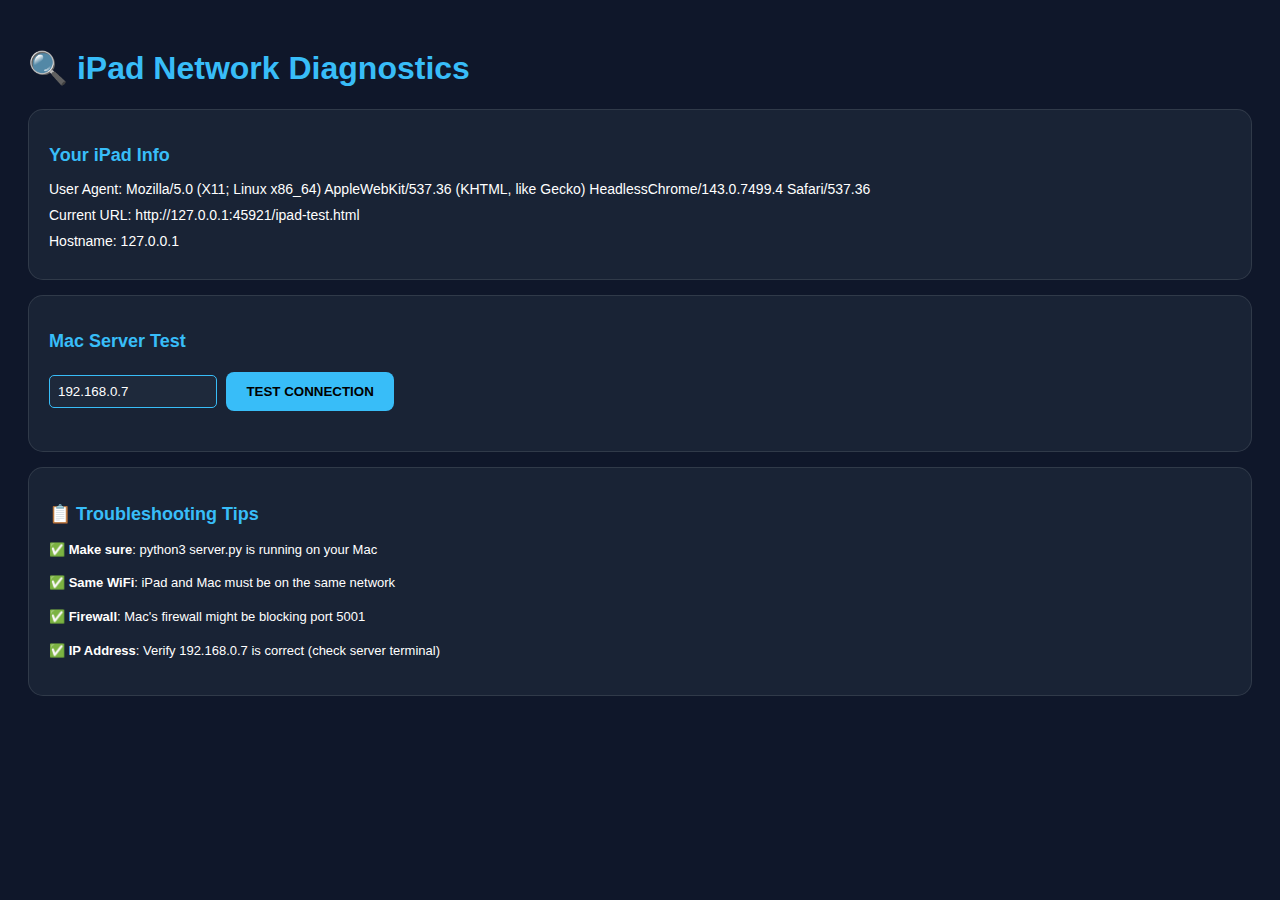
<file: ipad-test.html>
<!DOCTYPE html>
<html>

<head>
    <meta charset="UTF-8">
    <meta name="viewport" content="width=device-width, initial-scale=1.0">
    <title>iPad Network Test</title>
    <style>
        body {
            font-family: -apple-system, sans-serif;
            background: #0f172a;
            color: #fff;
            padding: 20px;
        }

        .box {
            background: rgba(30, 41, 59, 0.7);
            border: 1px solid rgba(255, 255, 255, 0.1);
            padding: 20px;
            margin: 15px 0;
            border-radius: 15px;
        }

        .good {
            border-color: #34a853;
        }

        .bad {
            border-color: #ef4444;
        }

        h2 {
            color: #38bdf8;
            font-size: 18px;
        }

        .btn {
            background: #38bdf8;
            color: #000;
            padding: 12px 20px;
            border: none;
            border-radius: 8px;
            font-weight: bold;
            cursor: pointer;
            margin: 5px;
        }

        .status {
            font-size: 14px;
            margin: 10px 0;
        }

        pre {
            background: #1e293b;
            padding: 10px;
            border-radius: 8px;
            overflow-x: auto;
            font-size: 12px;
        }
    </style>
</head>

<body>
    <h1 style="color: #38bdf8;">🔍 iPad Network Diagnostics</h1>

    <div class="box">
        <h2>Your iPad Info</h2>
        <div class="status">User Agent: <span id="ua"></span></div>
        <div class="status">Current URL: <span id="url"></span></div>
        <div class="status">Hostname: <span id="host"></span></div>
    </div>

    <div class="box">
        <h2>Mac Server Test</h2>
        <input type="text" id="mac-ip" value="192.168.0.7"
            style="width: 150px; padding: 8px; border-radius: 5px; border: 1px solid #38bdf8; background: #1e293b; color: #fff;">
        <button class="btn" onclick="testConnection()">TEST CONNECTION</button>
        <div id="test-result" style="margin-top: 15px;"></div>
    </div>

    <div class="box">
        <h2>📋 Troubleshooting Tips</h2>
        <div style="font-size: 13px; line-height: 1.6;">
            <p>✅ <strong>Make sure</strong>: python3 server.py is running on your Mac</p>
            <p>✅ <strong>Same WiFi</strong>: iPad and Mac must be on the same network</p>
            <p>✅ <strong>Firewall</strong>: Mac's firewall might be blocking port 5001</p>
            <p>✅ <strong>IP Address</strong>: Verify 192.168.0.7 is correct (check server terminal)</p>
        </div>
    </div>

    <script>
        document.getElementById('ua').innerText = navigator.userAgent;
        document.getElementById('url').innerText = window.location.href;
        document.getElementById('host').innerText = window.location.hostname;

        function testConnection() {
            var ip = document.getElementById('mac-ip').value;
            var resultDiv = document.getElementById('test-result');
            resultDiv.innerHTML = '<div style="color: #fbbf24;">⏳ Testing connection to ' + ip + ':5001...</div>';

            var xhr = new XMLHttpRequest();
            var startTime = Date.now();

            xhr.open('GET', 'http://' + ip + ':5001/stats', true);
            xhr.timeout = 5000; // 5 second timeout

            xhr.onreadystatechange = function () {
                if (xhr.readyState == 4) {
                    var elapsed = Date.now() - startTime;
                    if (xhr.status == 200) {
                        var data = JSON.parse(xhr.responseText);
                        resultDiv.innerHTML = '<div style="color: #34a853; font-weight: bold;">✅ SUCCESS!</div>' +
                            '<div style="margin-top: 10px;">Response time: ' + elapsed + 'ms</div>' +
                            '<pre>' + JSON.stringify(data, null, 2) + '</pre>' +
                            '<button class="btn" onclick="location.href=\'apps/companion.html\'">Open Mac Companion</button>';
                    } else {
                        resultDiv.innerHTML = '<div style="color: #ef4444; font-weight: bold;">❌ CONNECTION FAILED</div>' +
                            '<div style="margin-top: 10px;">Status: ' + xhr.status + '</div>' +
                            '<div style="font-size: 13px; margin-top: 10px;">Possible issues:</div>' +
                            '<div style="font-size: 12px;">• Server not running on Mac</div>' +
                            '<div style="font-size: 12px;">• Wrong IP address</div>' +
                            '<div style="font-size: 12px;">• iPad and Mac on different WiFi networks</div>' +
                            '<div style="font-size: 12px;">• Mac firewall blocking port 5001</div>';
                    }
                }
            };

            xhr.ontimeout = function () {
                resultDiv.innerHTML = '<div style="color: #ef4444; font-weight: bold;">❌ TIMEOUT</div>' +
                    '<div style="margin-top: 10px;">The iPad cannot reach your Mac.</div>' +
                    '<div style="font-size: 13px; margin-top: 10px;">This usually means:</div>' +
                    '<div style="font-size: 12px;">• iPad and Mac are on different WiFi networks</div>' +
                    '<div style="font-size: 12px;">• Server is not running (check Terminal)</div>';
            };

            xhr.onerror = function () {
                resultDiv.innerHTML = '<div style="color: #ef4444; font-weight: bold;">❌ NETWORK ERROR</div>' +
                    '<div style="margin-top: 10px;">Could not connect to Mac.</div>';
            };

            xhr.send();
        }
    </script>
</body>

</html>
</file>
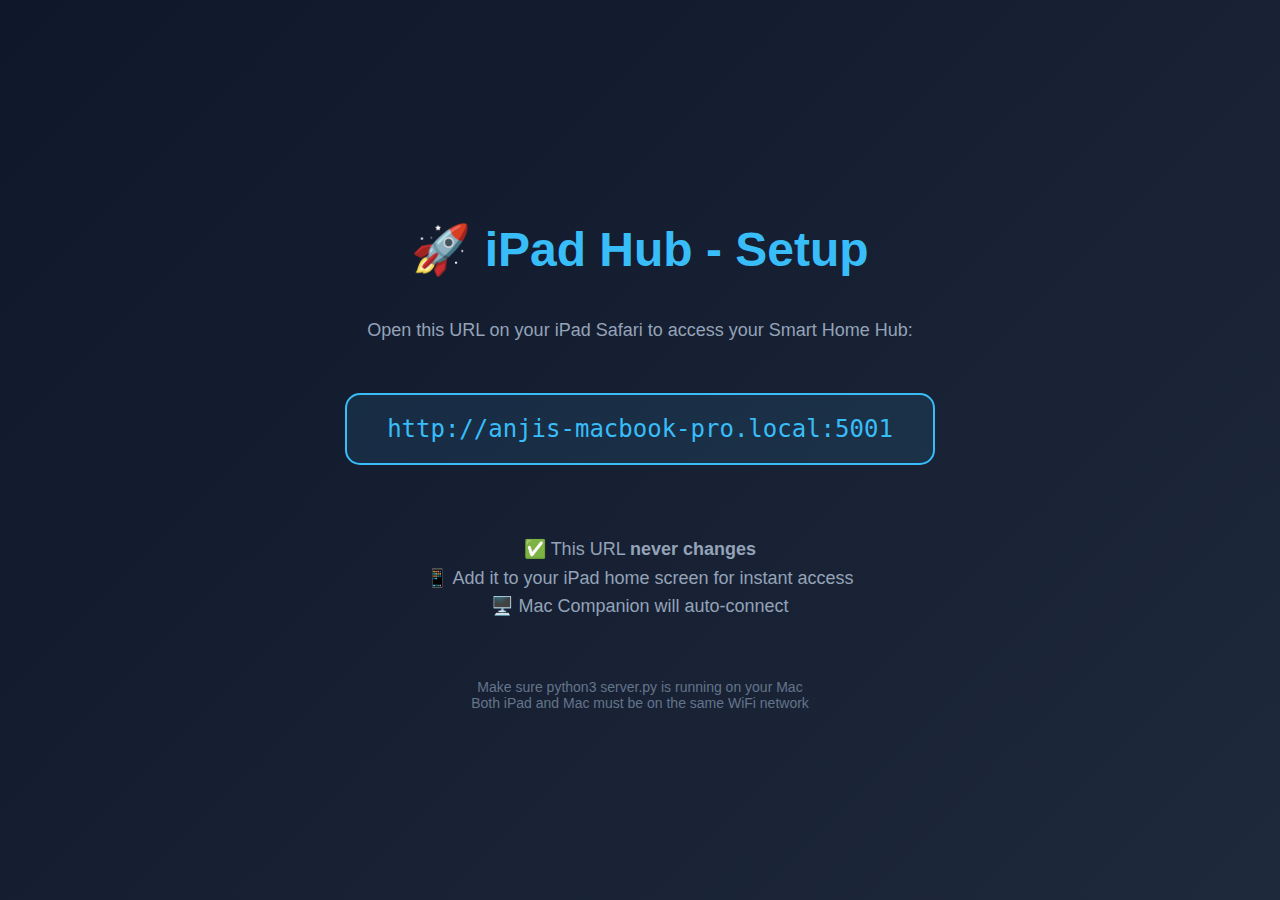
<file: start.html>
<!DOCTYPE html>
<html>

<head>
    <meta charset="UTF-8">
    <meta name="viewport" content="width=device-width, initial-scale=1.0">
    <meta name="apple-mobile-web-app-capable" content="yes">
    <meta name="apple-mobile-web-app-status-bar-style" content="black-translucent">
    <title>iPad Hub</title>
    <style>
        body {
            font-family: -apple-system, sans-serif;
            background: linear-gradient(135deg, #0f172a 0%, #1e293b 100%);
            color: #fff;
            display: flex;
            flex-direction: column;
            align-items: center;
            justify-content: center;
            height: 100vh;
            margin: 0;
            text-align: center;
        }

        h1 {
            color: #38bdf8;
            font-size: 48px;
            margin-bottom: 20px;
        }

        p {
            color: #94a3b8;
            font-size: 18px;
            max-width: 600px;
            line-height: 1.6;
        }

        .url {
            background: rgba(56, 189, 248, 0.1);
            border: 2px solid #38bdf8;
            padding: 20px 40px;
            border-radius: 15px;
            font-size: 24px;
            font-family: monospace;
            color: #38bdf8;
            margin: 30px 0;
        }

        .note {
            font-size: 14px;
            color: #64748b;
            margin-top: 40px;
        }
    </style>
</head>

<body>
    <h1>🚀 iPad Hub - Setup</h1>
    <p>Open this URL on your iPad Safari to access your Smart Home Hub:</p>

    <div class="url">http://anjis-macbook-pro.local:5001</div>

    <p style="margin-top: 40px;">✅ This URL <strong>never changes</strong><br>
        📱 Add it to your iPad home screen for instant access<br>
        🖥️ Mac Companion will auto-connect</p>

    <div class="note">
        Make sure python3 server.py is running on your Mac<br>
        Both iPad and Mac must be on the same WiFi network
    </div>
</body>

</html>
</file>
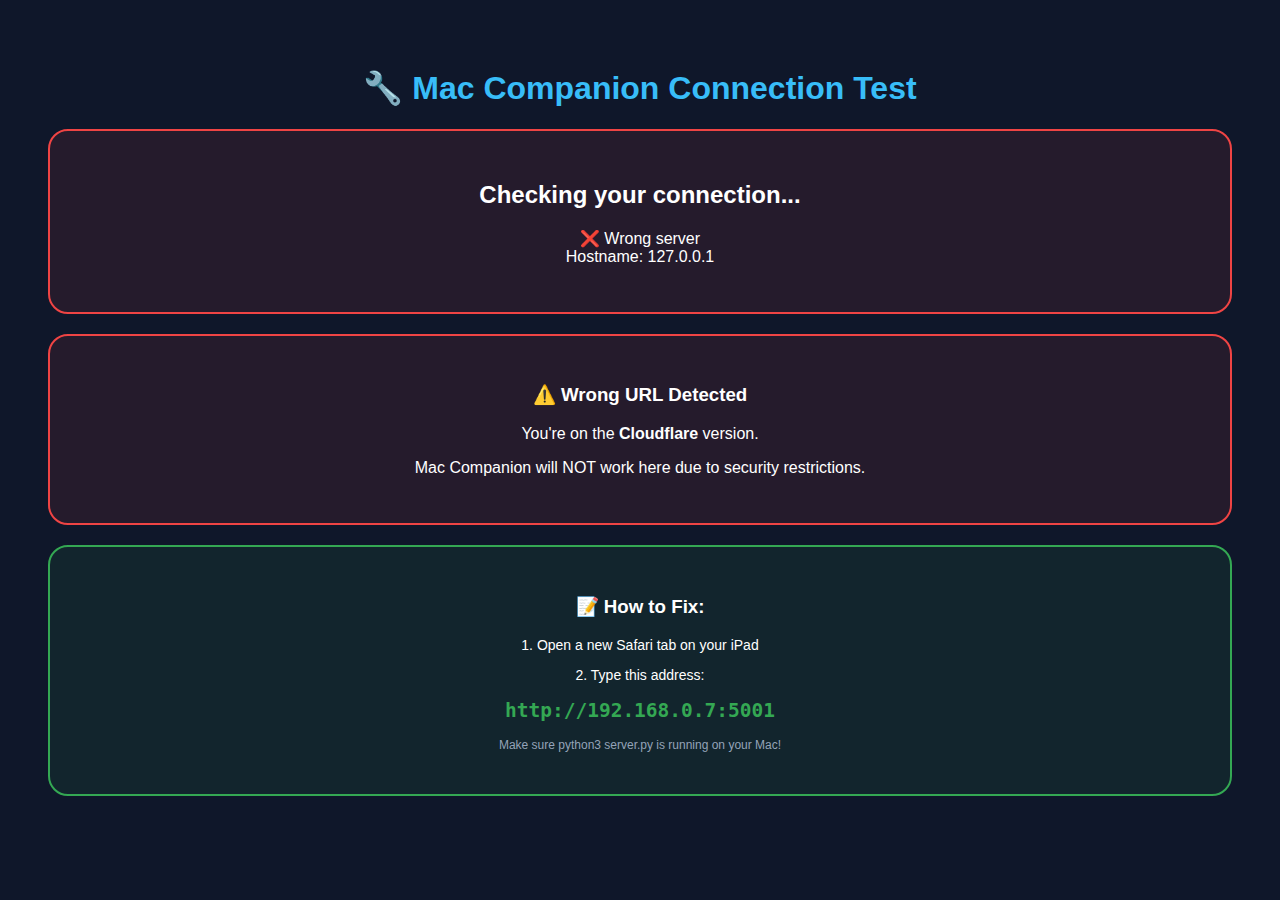
<file: test.html>
<!DOCTYPE html>
<html>

<head>
    <meta charset="UTF-8">
    <meta name="viewport" content="width=device-width, initial-scale=1.0">
    <title>Connection Test</title>
    <style>
        body {
            font-family: -apple-system, sans-serif;
            background: #0f172a;
            color: #fff;
            padding: 40px;
            text-align: center;
        }

        .box {
            background: rgba(56, 189, 248, 0.1);
            border: 2px solid #38bdf8;
            padding: 30px;
            border-radius: 20px;
            margin: 20px 0;
        }

        .good {
            border-color: #34a853;
            background: rgba(52, 168, 83, 0.1);
        }

        .bad {
            border-color: #ef4444;
            background: rgba(239, 68, 68, 0.1);
        }

        h1 {
            color: #38bdf8;
        }

        .btn {
            background: #38bdf8;
            color: #000;
            border: none;
            padding: 15px 30px;
            border-radius: 10px;
            font-size: 16px;
            font-weight: bold;
            margin: 10px;
            cursor: pointer;
        }
    </style>
</head>

<body>
    <h1>🔧 Mac Companion Connection Test</h1>

    <div class="box" id="status-box">
        <h2>Checking your connection...</h2>
        <p id="status-text">Please wait...</p>
    </div>

    <div id="instructions" style="display:none;">
        <h3>✅ Local Server Detected!</h3>
        <p>You're running on the local server. Mac Companion should work.</p>
        <button class="btn" onclick="location.href='apps/companion.html'">Open Mac Companion</button>
    </div>

    <div id="cloudflare-warning" style="display:none;">
        <div class="box bad">
            <h3>⚠️ Wrong URL Detected</h3>
            <p>You're on the <strong>Cloudflare</strong> version.</p>
            <p>Mac Companion will NOT work here due to security restrictions.</p>
        </div>
        <div class="box good">
            <h3>📝 How to Fix:</h3>
            <p style="font-size: 14px;">1. Open a new Safari tab on your iPad</p>
            <p style="font-size: 14px;">2. Type this address:</p>
            <h2 style="color: #34a853; font-family: monospace;">http://192.168.0.7:5001</h2>
            <p style="font-size: 12px; color: #94a3b8;">Make sure python3 server.py is running on your Mac!</p>
        </div>
    </div>

    <script>
        var hostname = window.location.hostname;
        var statusBox = document.getElementById('status-box');

        if (hostname === '192.168.0.7' || hostname === 'localhost' || hostname.startsWith('192.168.')) {
            // Local server!
            statusBox.className = 'box good';
            document.getElementById('status-text').innerHTML = '✅ Connected to LOCAL server<br>Hostname: ' + hostname;
            document.getElementById('instructions').style.display = 'block';
        } else {
            // Cloudflare or other
            statusBox.className = 'box bad';
            document.getElementById('status-text').innerHTML = '❌ Wrong server<br>Hostname: ' + hostname;
            document.getElementById('cloudflare-warning').style.display = 'block';
        }
    </script>
</body>

</html>
</file>
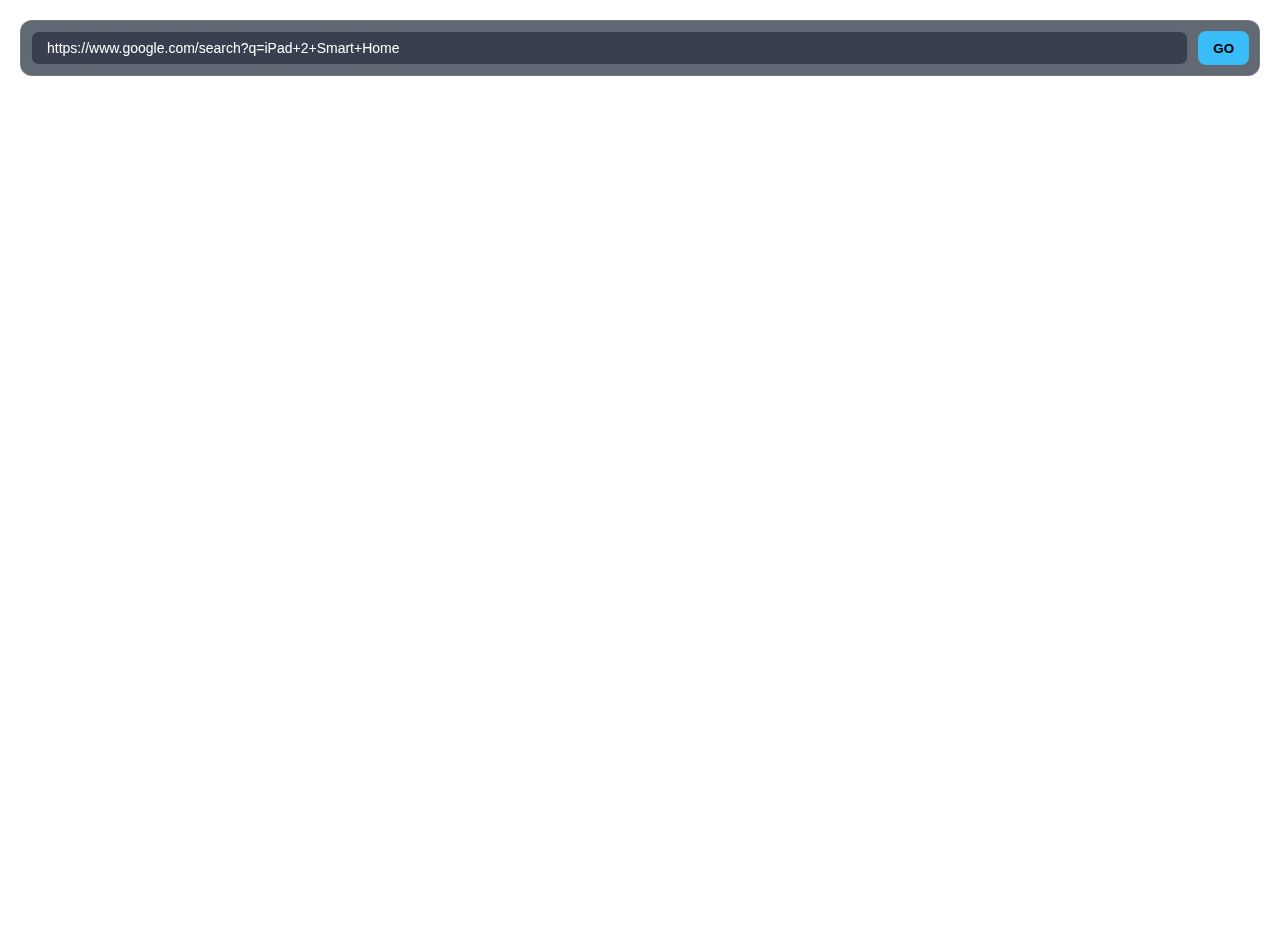
<file: apps/browser.html>
<!DOCTYPE html>
<html lang="en">

<head>
    <meta charset="UTF-8">
    <title>Hub Browser</title>
    <style>
        body {
            font-family: -apple-system, sans-serif;
            background: transparent;
            color: #fff;
            margin: 0;
            padding: 20px;
            height: 100vh;
            overflow: hidden;
            display: -webkit-box;
            display: -webkit-flex;
            display: flex;
            -webkit-box-orient: vertical;
            -webkit-flex-direction: column;
            flex-direction: column;
        }

        .browser-toolbar {
            display: -webkit-box;
            display: -webkit-flex;
            display: flex;
            background: rgba(30, 41, 59, 0.7);
            -webkit-backdrop-filter: blur(10px);
            backdrop-filter: blur(10px);
            padding: 10px;
            border-radius: 12px;
            margin-bottom: 10px;
            border: 1px solid rgba(255, 255, 255, 0.1);
        }

        #url-input {
            -webkit-box-flex: 1;
            -webkit-flex: 1;
            flex: 1;
            background: rgba(15, 23, 42, 0.5);
            border: 1px solid rgba(255, 255, 255, 0.2);
            color: #fff;
            padding: 8px 15px;
            border-radius: 8px;
            font-size: 14px;
            outline: none;
        }

        .btn {
            background: #38bdf8;
            color: #000;
            border: none;
            padding: 8px 15px;
            border-radius: 8px;
            margin-left: 10px;
            cursor: pointer;
            font-weight: bold;
        }

        .browser-content {
            -webkit-box-flex: 1;
            -webkit-flex: 1;
            flex: 1;
            background: #fff;
            border-radius: 12px;
            overflow: hidden;
        }

        iframe {
            width: 100%;
            height: 100%;
            border: none;
        }

        /* App Grid Styles */
        .app-grid {
            display: -webkit-box;
            display: -webkit-flex;
            display: flex;
            -webkit-flex-wrap: wrap;
            flex-wrap: wrap;
            margin: -10px;
        }

        .app-tile {
            width: 120px;
            background: rgba(30, 41, 59, 0.6);
            border: 1px solid rgba(255, 255, 255, 0.1);
            border-radius: 20px;
            padding: 20px;
            margin: 10px;
            text-align: center;
            cursor: pointer;
            -webkit-transition: all 0.3s ease;
            transition: all 0.3s ease;
        }

        .app-tile:active {
            -webkit-transform: scale(0.95);
            background: rgba(56, 189, 248, 0.2);
        }

        .app-icon {
            width: 60px;
            height: 60px;
            border-radius: 15px;
            margin: 0 auto 10px;
            display: -webkit-box;
            display: -webkit-flex;
            display: flex;
            -webkit-box-align: center;
            -webkit-align-items: center;
            align-items: center;
            -webkit-box-pack: center;
            -webkit-justify-content: center;
            justify-content: center;
            font-size: 32px;
            font-weight: bold;
            box-shadow: 0 10px 15px -3px rgba(0, 0, 0, 0.3);
        }

        .app-name {
            font-size: 14px;
            color: #f8fafc;
        }

        .fade-in {
            -webkit-animation: fadeIn 0.5s ease-out;
        }

        @-webkit-keyframes fadeIn {
            from {
                opacity: 0;
            }

            to {
                opacity: 1;
            }
        }
    </style>
</head>

<body>
    <div class="browser-toolbar">
        <input type="text" id="url-input" placeholder="Enter URL (https://...)"
            value="https://www.google.com/search?q=iPad+2+Smart+Home">
        <button class="btn" onclick="loadUrl()">GO</button>
    </div>

    <div class="browser-content">
        <iframe id="browser-viewport" src="about:blank"></iframe>
    </div>

    <script>
        function loadUrl() {
            var url = document.getElementById('url-input').value;
            if (!url.match(/^https?:\/\//i)) {
                url = 'http://' + url;
            }
            document.getElementById('browser-viewport').src = url;
        }

        // Initial load
        window.onload = function () {
            loadUrl();
        };

        // Handle enter key
        document.getElementById('url-input').onkeypress = function (e) {
            if (e.keyCode == 13) {
                loadUrl();
            }
        };
    </script>
</body>

</html>
</file>
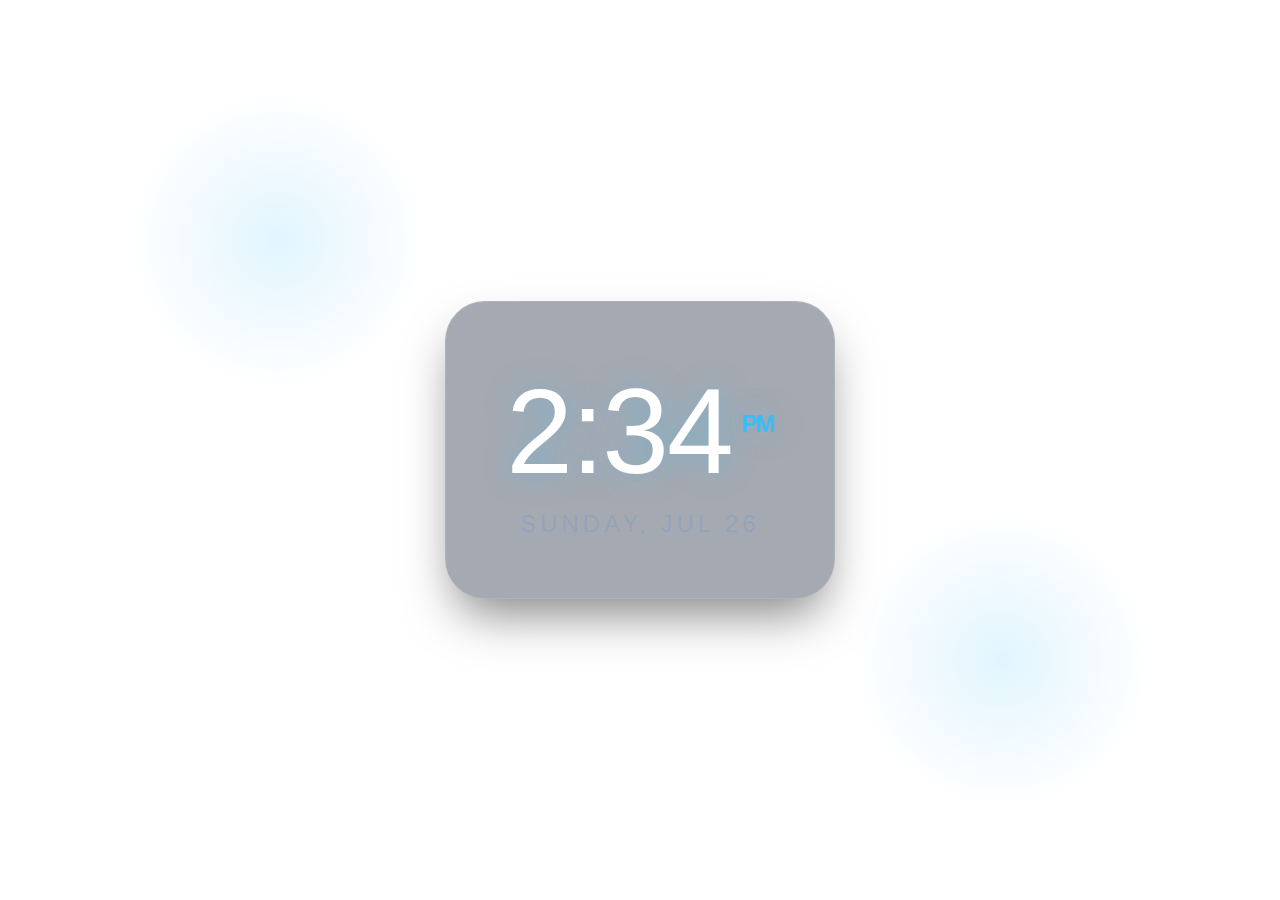
<file: apps/clock.html>
<!DOCTYPE html>
<html lang="en">

<head>
    <meta charset="UTF-8">
    <title>Premium Clock</title>
    <style>
        body {
            font-family: -apple-system, sans-serif;
            background: transparent;
            color: #fff;
            margin: 0;
            display: -webkit-box;
            display: -webkit-flex;
            display: flex;
            -webkit-box-orient: vertical;
            -webkit-flex-direction: column;
            flex-direction: column;
            -webkit-box-align: center;
            -webkit-align-items: center;
            align-items: center;
            -webkit-box-pack: center;
            -webkit-justify-content: center;
            justify-content: center;
            height: 100vh;
            overflow: hidden;
        }

        .clock-container {
            text-align: center;
            background: rgba(30, 41, 59, 0.4);
            -webkit-backdrop-filter: blur(20px);
            backdrop-filter: blur(20px);
            padding: 60px;
            border-radius: 40px;
            border: 1px solid rgba(255, 255, 255, 0.1);
            box-shadow: 0 25px 50px -12px rgba(0, 0, 0, 0.5);
        }

        #time {
            font-size: 120px;
            font-weight: 200;
            margin: 0;
            letter-spacing: -2px;
            text-shadow: 0 0 30px rgba(56, 189, 248, 0.4);
        }

        #date {
            font-size: 24px;
            color: #94a3b8;
            margin-top: 10px;
            text-transform: uppercase;
            letter-spacing: 4px;
        }

        #ampm {
            font-size: 24px;
            vertical-align: super;
            margin-left: 10px;
            color: #38bdf8;
            font-weight: 600;
        }

        .glow {
            position: absolute;
            width: 300px;
            height: 300px;
            background: radial-gradient(circle, rgba(56, 189, 248, 0.15), transparent 70%);
            z-index: -1;
            border-radius: 50%;
        }
    </style>
</head>

<body>
    <div class="glow" style="top: 10%; left: 10%;"></div>
    <div class="glow" style="bottom: 10%; right: 10%;"></div>

    <div class="clock-container">
        <h1 id="time">00:00<span id="ampm">AM</span></h1>
        <div id="date">MONDAY, JAN 1</div>
    </div>

    <script>
        function updateClock() {
            var now = new Date();
            var hours = now.getHours();
            var minutes = now.getMinutes();
            var ampm = hours >= 12 ? 'PM' : 'AM';

            hours = hours % 12;
            hours = hours ? hours : 12; // Handle midnight
            minutes = minutes < 10 ? '0' + minutes : minutes;

            var strTime = hours + ':' + minutes;
            document.getElementById('time').firstChild.nodeValue = strTime;
            document.getElementById('ampm').innerText = ampm;

            var options = { weekday: 'long', month: 'short', day: 'numeric' };
            document.getElementById('date').innerText = now.toLocaleDateString('en-US', options).toUpperCase();
        }

        setInterval(updateClock, 1000);
        updateClock();
    </script>
</body>

</html>
</file>
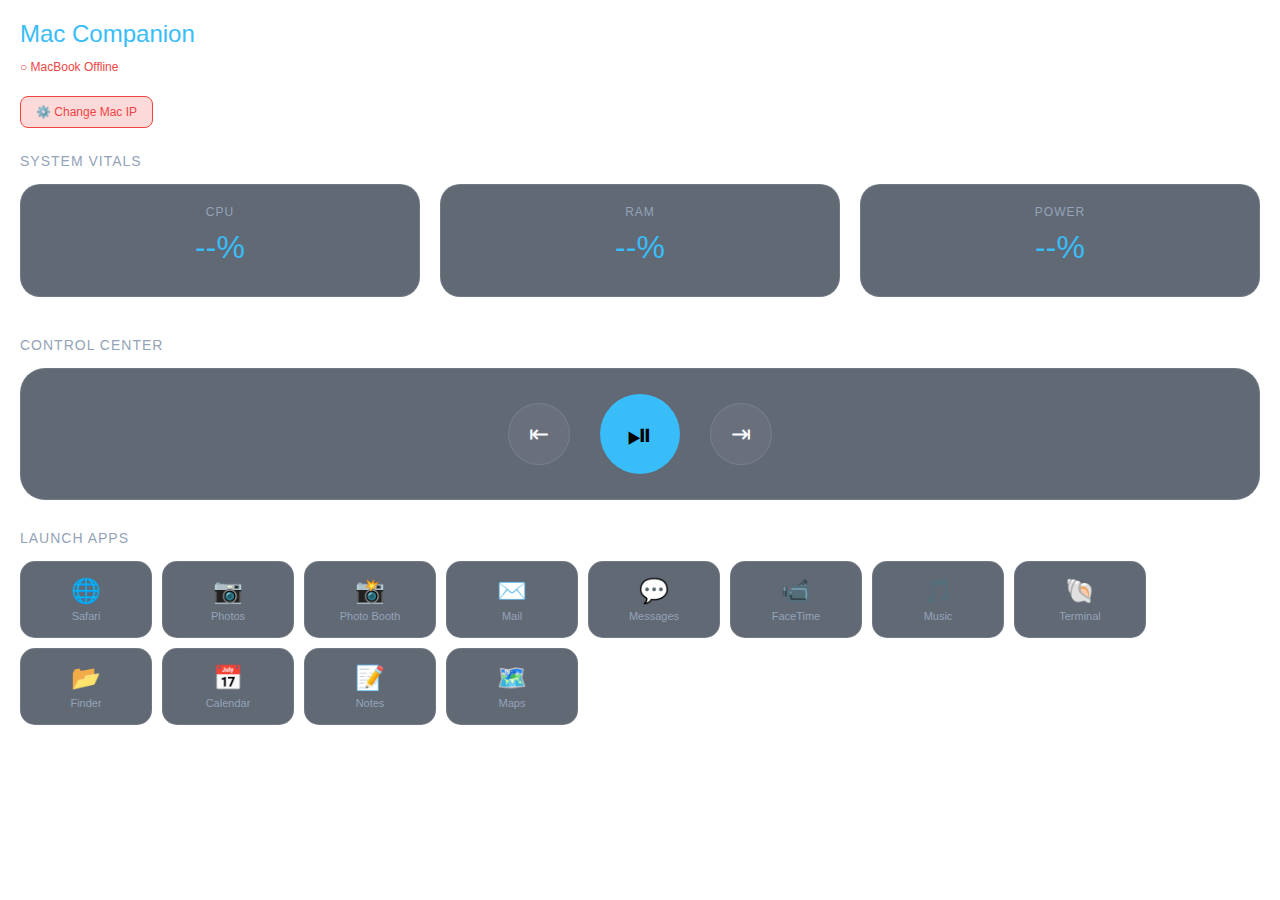
<file: apps/companion.html>
<!DOCTYPE html>
<html lang="en">

<head>
    <meta charset="UTF-8">
    <title>Mac Companion</title>
    <style>
        :root {
            --bg-color: #0f172a;
            --card-bg: rgba(30, 41, 59, 0.7);
            --accent-primary: #38bdf8;
            --text-main: #f8fafc;
            --text-muted: #94a3b8;
            --glass-border: rgba(255, 255, 255, 0.1);
        }

        body {
            font-family: -apple-system, sans-serif;
            background: transparent;
            color: var(--text-main);
            padding: 20px;
            margin: 0;
            overflow-x: hidden;
        }

        .header {
            margin-bottom: 25px;
        }

        /* Stats Grid */
        .vitals-grid {
            display: -webkit-box;
            display: -webkit-flex;
            display: flex;
            margin: -10px;
            margin-bottom: 30px;
        }

        .vital-card {
            -webkit-box-flex: 1;
            -webkit-flex: 1;
            flex: 1;
            background: var(--card-bg);
            border: 1px solid var(--glass-border);
            padding: 20px;
            margin: 10px;
            border-radius: 20px;
            text-align: center;
        }

        .vital-value {
            font-size: 32px;
            font-weight: 200;
            color: var(--accent-primary);
            margin: 10px 0;
        }

        .vital-label {
            font-size: 12px;
            color: var(--text-muted);
            text-transform: uppercase;
            letter-spacing: 1px;
        }

        /* Media Controls */
        .section-title {
            font-size: 14px;
            color: var(--text-muted);
            margin-bottom: 15px;
            letter-spacing: 1px;
        }

        .media-bar {
            background: var(--card-bg);
            border: 1px solid var(--glass-border);
            padding: 25px;
            border-radius: 25px;
            display: -webkit-box;
            display: -webkit-flex;
            display: flex;
            -webkit-box-pack: center;
            -webkit-justify-content: center;
            justify-content: center;
            -webkit-box-align: center;
            -webkit-align-items: center;
            align-items: center;
            margin-bottom: 30px;
        }

        .media-btn {
            width: 60px;
            height: 60px;
            background: rgba(255, 255, 255, 0.05);
            border: 1px solid var(--glass-border);
            border-radius: 50%;
            margin: 0 15px;
            display: -webkit-box;
            display: -webkit-flex;
            display: flex;
            -webkit-box-align: center;
            -webkit-align-items: center;
            align-items: center;
            -webkit-box-pack: center;
            -webkit-justify-content: center;
            justify-content: center;
            cursor: pointer;
            font-size: 24px;
        }

        .media-btn:active {
            background: var(--accent-primary);
            color: #000;
        }

        .play-btn {
            width: 80px;
            height: 80px;
            font-size: 32px;
            background: var(--accent-primary);
            color: #000;
            border: none;
        }

        /* App Grid */
        .app-grid {
            display: -webkit-box;
            display: -webkit-flex;
            display: flex;
            -webkit-flex-wrap: wrap;
            flex-wrap: wrap;
            margin: -5px;
        }

        .app-item {
            width: 100px;
            background: var(--card-bg);
            border: 1px solid var(--glass-border);
            padding: 15px;
            margin: 5px;
            border-radius: 15px;
            text-align: center;
            cursor: pointer;
        }

        .app-icon {
            font-size: 24px;
            margin-bottom: 5px;
        }

        .app-name {
            font-size: 11px;
            color: var(--text-muted);
        }

        .config-overlay {
            position: fixed;
            top: 0;
            left: 0;
            right: 0;
            bottom: 0;
            background: rgba(15, 23, 42, 0.95);
            display: flex;
            flex-direction: column;
            align-items: center;
            justify-content: center;
            z-index: 100;
        }

        .input-group {
            margin-top: 20px;
        }

        input {
            background: #1e293b;
            border: 1px solid #38bdf8;
            color: #fff;
            padding: 10px;
            border-radius: 8px;
        }
    </style>
</head>

<body>
    <div id="setup-view" class="config-overlay">
        <h2 style="color: #38bdf8;">Mac Companion</h2>
        <p style="color: #94a3b8; text-align: center; max-width: 300px; font-size: 14px;">Enter your MacBook's IP
            address (shown on server.py terminal)</p>
        <div class="input-group">
            <input type="text" id="mac-ip" placeholder="e.g. 192.168.1.100" value="">
            <button class="btn"
                style="background:#38bdf8; color:#000; border:none; padding:10px 20px; border-radius:8px; font-weight:bold;"
                onclick="saveIP()">CONNECT</button>
        </div>
    </div>

    <div id="main-view" style="display:none;">
        <div class="header">
            <h2 style="margin: 0; color: var(--accent-primary); font-weight: 200;">Mac Companion</h2>
            <p id="conn-status" style="font-size: 12px; color: #34a853;">● Connected to MacBook</p>
            <button onclick="resetConnection()"
                style="background: rgba(239, 68, 68, 0.2); border: 1px solid #ef4444; color: #ef4444; padding: 8px 15px; border-radius: 8px; font-size: 12px; cursor: pointer; margin-top: 10px;">⚙️
                Change Mac IP</button>
        </div>

        <div class="section-title">SYSTEM VITALS</div>
        <div class="vitals-grid">
            <div class="vital-card">
                <div class="vital-label">CPU</div>
                <div class="vital-value" id="cpu-val">--%</div>
            </div>
            <div class="vital-card">
                <div class="vital-label">RAM</div>
                <div class="vital-value" id="ram-val">--%</div>
            </div>
            <div class="vital-card">
                <div class="vital-label">POWER</div>
                <div class="vital-value" id="bat-val">--%</div>
            </div>
        </div>

        <div class="section-title">CONTROL CENTER</div>
        <div class="media-bar">
            <div class="media-btn" onclick="sendCommand('media/prev')">⇤</div>
            <div class="media-btn play-btn" onclick="sendCommand('media/playpause')">⏯</div>
            <div class="media-btn" onclick="sendCommand('media/next')">⇥</div>
        </div>

        <div class="section-title">LAUNCH APPS</div>
        <div class="app-grid">
            <div class="app-item" onclick="sendCommand('launch/safari')">
                <div class="app-icon">🌐</div>
                <div class="app-name">Safari</div>
            </div>
            <div class="app-item" onclick="sendCommand('launch/photos')">
                <div class="app-icon">📷</div>
                <div class="app-name">Photos</div>
            </div>
            <div class="app-item" onclick="sendCommand('launch/photobooth')">
                <div class="app-icon">📸</div>
                <div class="app-name">Photo Booth</div>
            </div>
            <div class="app-item" onclick="sendCommand('launch/mail')">
                <div class="app-icon">✉️</div>
                <div class="app-name">Mail</div>
            </div>
            <div class="app-item" onclick="sendCommand('launch/messages')">
                <div class="app-icon">💬</div>
                <div class="app-name">Messages</div>
            </div>
            <div class="app-item" onclick="sendCommand('launch/facetime')">
                <div class="app-icon">📹</div>
                <div class="app-name">FaceTime</div>
            </div>
            <div class="app-item" onclick="sendCommand('launch/music')">
                <div class="app-icon">🎵</div>
                <div class="app-name">Music</div>
            </div>
            <div class="app-item" onclick="sendCommand('launch/terminal')">
                <div class="app-icon">🐚</div>
                <div class="app-name">Terminal</div>
            </div>
            <div class="app-item" onclick="sendCommand('launch/finder')">
                <div class="app-icon">📂</div>
                <div class="app-name">Finder</div>
            </div>
            <div class="app-item" onclick="sendCommand('launch/calendar')">
                <div class="app-icon">📅</div>
                <div class="app-name">Calendar</div>
            </div>
            <div class="app-item" onclick="sendCommand('launch/notes')">
                <div class="app-icon">📝</div>
                <div class="app-name">Notes</div>
            </div>
            <div class="app-item" onclick="sendCommand('launch/maps')">
                <div class="app-icon">🗺️</div>
                <div class="app-name">Maps</div>
            </div>
        </div>
    </div>

    <script>
        var macIP = localStorage.getItem('mac_companion_ip');

        // Auto-detect IP if we are running on the server itself
        if (!macIP && window.location.hostname !== 'localhost' && window.location.hostname.indexOf('.') !== -1) {
            macIP = window.location.hostname;
            localStorage.setItem('mac_companion_ip', macIP);
        }

        function saveIP() {
            var ip = document.getElementById('mac-ip').value;
            if (!ip) return;
            localStorage.setItem('mac_companion_ip', ip);
            macIP = ip;
            init();
        }

        function init() {
            if (macIP) {
                document.getElementById('setup-view').style.display = 'none';
                document.getElementById('main-view').style.display = 'block';
                startStatsLoop();
            }
        }

        function sendCommand(endpoint) {
            var url = 'http://' + macIP + ':5001/' + endpoint;
            var xhr = new XMLHttpRequest();
            xhr.open('GET', url, true);
            xhr.send();
        }

        function startStatsLoop() {
            function update() {
                var xhr = new XMLHttpRequest();
                xhr.open('GET', 'http://' + macIP + ':5001/stats', true);
                xhr.onreadystatechange = function () {
                    if (xhr.readyState == 4 && xhr.status == 200) {
                        var data = JSON.parse(xhr.responseText);
                        document.getElementById('cpu-val').innerText = data.cpu + '%';
                        document.getElementById('ram-val').innerText = data.ram + '%';
                        document.getElementById('bat-val').innerText = data.battery + '%';
                        document.getElementById('conn-status').style.color = '#34a853';
                        document.getElementById('conn-status').innerText = '● Connected to MacBook';
                    } else if (xhr.readyState == 4) {
                        document.getElementById('conn-status').style.color = '#ef4444';
                        document.getElementById('conn-status').innerText = '○ MacBook Offline';
                    }
                };
                xhr.send();
            }
            setInterval(update, 2000);
            update();
        }

        function resetConnection() {
            localStorage.removeItem('mac_companion_ip');
            macIP = null;
            document.getElementById('main-view').style.display = 'none';
            document.getElementById('setup-view').style.display = 'flex';
            document.getElementById('mac-ip').value = '';
            autoDetectMac(); // Try detection again
        }

        // HYBRID AUTO-DETECTION
        function autoDetectMac() {
            console.log('🔍 Trying to find Mac automatically...');
            var testIP = 'anjis-macbook-pro.local';
            var xhr = new XMLHttpRequest();
            xhr.open('GET', 'http://' + testIP + ':5001/stats', true);
            xhr.timeout = 3000;

            xhr.onreadystatechange = function () {
                if (xhr.readyState == 4 && xhr.status == 200) {
                    console.log('✅ Mac detected at home!');
                    macIP = testIP;
                    localStorage.setItem('mac_companion_ip', macIP);
                    init();
                }
            };

            xhr.ontimeout = function () {
                console.log('⏱️ Mac not reachable');
                showAwayMessage();
            };

            xhr.onerror = function () {
                console.log('❌ Mac not found');
                showAwayMessage();
            };

            xhr.send();
        }

        function showAwayMessage() {
            document.querySelector('#setup-view p').innerHTML =
                'Mac Companion works when connected to <strong>home WiFi</strong>.<br><br>' +
                '<span style="color: #ef4444;">Currently: Mac not detected</span><br><br>' +
                'Or enter your Mac IP manually:';
        }

        // Start: Try saved IP or auto-detect
        if (macIP) {
            init();
        } else {
            autoDetectMac();
        }
    </script>
</body>

</html>
</file>
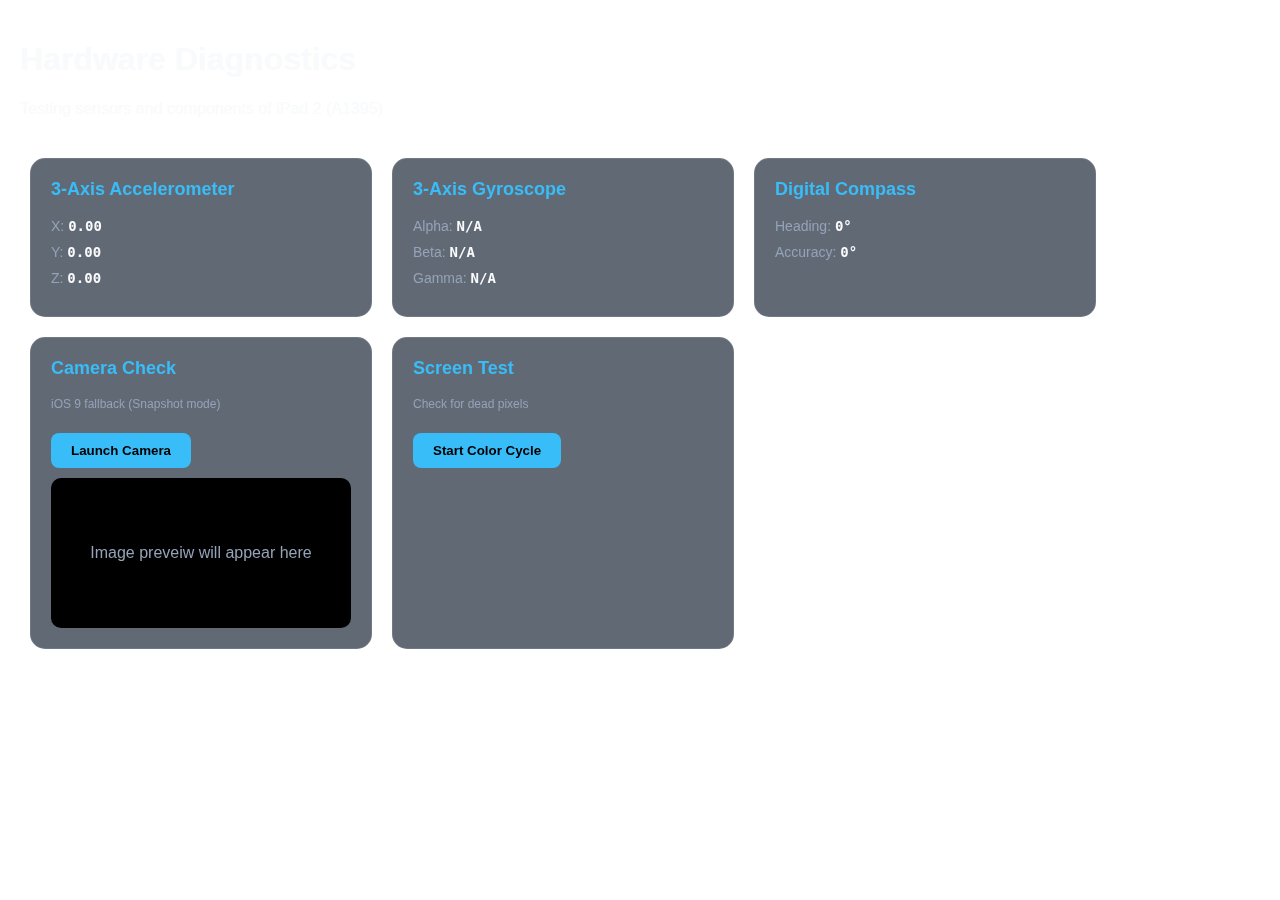
<file: apps/diagnostics.html>
<!DOCTYPE html>
<html lang="en">

<head>
    <meta charset="UTF-8">
    <title>Hardware Diagnostics</title>
    <style>
        :root {
            --bg-color: #0f172a;
            --card-bg: rgba(30, 41, 59, 0.7);
            --accent-primary: #38bdf8;
            --text-main: #f8fafc;
            --text-muted: #94a3b8;
            --glass-border: rgba(255, 255, 255, 0.1);
        }

        body {
            font-family: -apple-system, sans-serif;
            background: transparent;
            /* Parent handles background */
            color: var(--text-main);
            padding: 20px;
            margin: 0;
            overflow-y: auto;
        }

        .header {
            margin-bottom: 30px;
        }

        .grid {
            display: -webkit-box;
            display: -webkit-flex;
            display: flex;
            -webkit-flex-wrap: wrap;
            flex-wrap: wrap;
        }

        .card {
            background: var(--card-bg);
            border: 1px solid var(--glass-border);
            border-radius: 15px;
            padding: 20px;
            margin: 10px;
            width: 300px;
            -webkit-backdrop-filter: blur(10px);
            backdrop-filter: blur(10px);
        }

        .card h3 {
            margin-top: 0;
            color: var(--accent-primary);
            font-size: 18px;
        }

        .data-point {
            margin: 10px 0;
            font-size: 14px;
        }

        .label {
            color: var(--text-muted);
        }

        .value {
            color: var(--text-main);
            font-weight: bold;
            font-family: monospace;
        }

        .btn {
            background: var(--accent-primary);
            color: #000;
            border: none;
            padding: 10px 20px;
            border-radius: 8px;
            cursor: pointer;
            font-weight: bold;
            margin-top: 10px;
        }

        #camera-preview {
            width: 100%;
            height: 150px;
            background: #000;
            border-radius: 10px;
            margin-top: 10px;
            display: -webkit-box;
            display: -webkit-flex;
            display: flex;
            -webkit-box-align: center;
            -webkit-align-items: center;
            align-items: center;
            -webkit-box-pack: center;
            -webkit-justify-content: center;
            justify-content: center;
            color: var(--text-muted);
            overflow: hidden;
        }

        #camera-preview img {
            max-width: 100%;
            max-height: 100%;
        }

        .screen-test-overlay {
            position: fixed;
            top: 0;
            left: 0;
            width: 100%;
            height: 100%;
            z-index: 1000;
            display: none;
        }
    </style>
</head>

<body>
    <div class="header">
        <h1>Hardware Diagnostics</h1>
        <p>Testing sensors and components of iPad 2 (A1395)</p>
    </div>

    <div class="grid">
        <!-- Accelerometer -->
        <div class="card">
            <h3>3-Axis Accelerometer</h3>
            <div class="data-point"><span class="label">X:</span> <span id="acc-x" class="value">0.00</span></div>
            <div class="data-point"><span class="label">Y:</span> <span id="acc-y" class="value">0.00</span></div>
            <div class="data-point"><span class="label">Z:</span> <span id="acc-z" class="value">0.00</span></div>
        </div>

        <!-- Gyroscope -->
        <div class="card">
            <h3>3-Axis Gyroscope</h3>
            <div class="data-point"><span class="label">Alpha:</span> <span id="gyro-a" class="value">0.00</span></div>
            <div class="data-point"><span class="label">Beta:</span> <span id="gyro-b" class="value">0.00</span></div>
            <div class="data-point"><span class="label">Gamma:</span> <span id="gyro-g" class="value">0.00</span></div>
        </div>

        <!-- Compass -->
        <div class="card">
            <h3>Digital Compass</h3>
            <div class="data-point"><span class="label">Heading:</span> <span id="compass-h" class="value">0°</span>
            </div>
            <div class="data-point"><span class="label">Accuracy:</span> <span id="compass-acc" class="value">0°</span>
            </div>
        </div>

        <!-- Camera -->
        <div class="card">
            <h3>Camera Check</h3>
            <p style="font-size: 12px; color: var(--text-muted);">iOS 9 fallback (Snapshot mode)</p>
            <input type="file" id="camera-input" accept="image/*" capture="camera" style="display:none">
            <button class="btn" onclick="document.getElementById('camera-input').click()">Launch Camera</button>
            <div id="camera-preview">Image preveiw will appear here</div>
        </div>

        <!-- Screen Test -->
        <div class="card">
            <h3>Screen Test</h3>
            <p style="font-size: 12px; color: var(--text-muted);">Check for dead pixels</p>
            <button class="btn" onclick="runScreenTest()">Start Color Cycle</button>
        </div>
    </div>

    <div id="test-overlay" class="screen-test-overlay" onclick="stopScreenTest()"></div>

    <script>
        // Sensor Data Readouts
        window.addEventListener('devicemotion', function (event) {
            if (event.accelerationIncludingGravity) {
                document.getElementById('acc-x').innerText = event.accelerationIncludingGravity.x.toFixed(2);
                document.getElementById('acc-y').innerText = event.accelerationIncludingGravity.y.toFixed(2);
                document.getElementById('acc-z').innerText = event.accelerationIncludingGravity.z.toFixed(2);
            }
        });

        window.addEventListener('deviceorientation', function (event) {
            document.getElementById('gyro-a').innerText = event.alpha ? event.alpha.toFixed(2) : "N/A";
            document.getElementById('gyro-b').innerText = event.beta ? event.beta.toFixed(2) : "N/A";
            document.getElementById('gyro-g').innerText = event.gamma ? event.gamma.toFixed(2) : "N/A";

            // Webkit specific compass heading
            if (event.webkitCompassHeading) {
                document.getElementById('compass-h').innerText = Math.round(event.webkitCompassHeading) + "°";
                document.getElementById('compass-acc').innerText = event.webkitCompassAccuracy + "°";
            }
        });

        // Camera Fallback Handling
        document.getElementById('camera-input').addEventListener('change', function (e) {
            var file = e.target.files[0];
            if (file) {
                var reader = new FileReader();
                reader.onload = function (event) {
                    var img = document.createElement('img');
                    img.src = event.target.result;
                    var preview = document.getElementById('camera-preview');
                    preview.innerHTML = '';
                    preview.appendChild(img);
                };
                reader.readAsDataURL(file);
            }
        });

        // Screen Color Test
        var colors = ['#FF0000', '#00FF00', '#0000FF', '#FFFFFF', '#000000'];
        var colorIdx = 0;
        var testInterval;

        function runScreenTest() {
            var overlay = document.getElementById('test-overlay');
            overlay.style.display = 'block';
            overlay.style.backgroundColor = colors[0];
            colorIdx = 1;

            testInterval = setInterval(function () {
                overlay.style.backgroundColor = colors[colorIdx];
                colorIdx = (colorIdx + 1) % colors.length;
            }, 2000);
        }

        function stopScreenTest() {
            clearInterval(testInterval);
            document.getElementById('test-overlay').style.display = 'none';
        }
    </script>
</body>

</html>
</file>
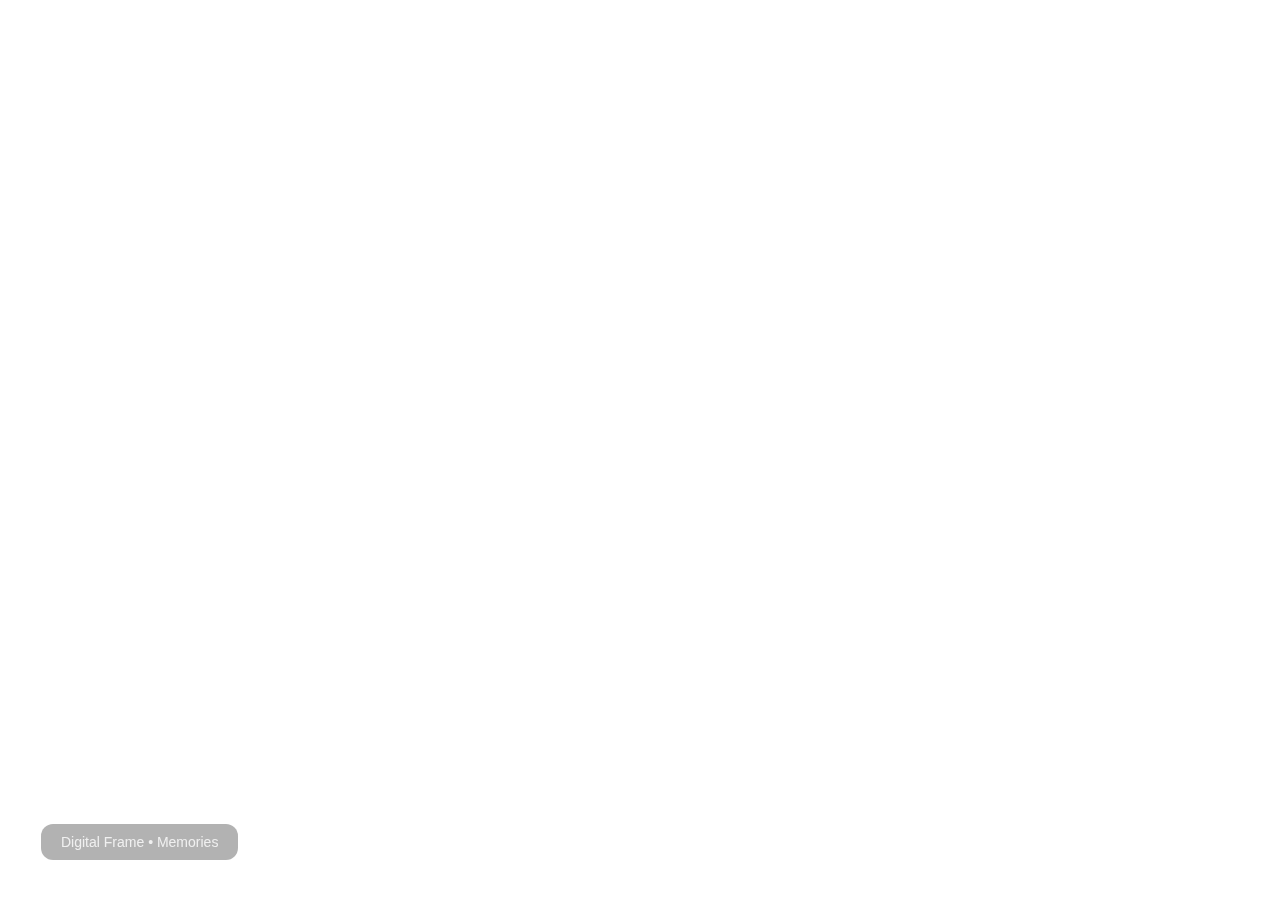
<file: apps/photos.html>
<!DOCTYPE html>
<html lang="en">

<head>
    <meta charset="UTF-8">
    <title>Photos</title>
    <style>
        body {
            margin: 0;
            padding: 20px;
            background: transparent;
            font-family: -apple-system, sans-serif;
            color: white;
            overflow: hidden;
            height: 100vh;
            box-sizing: border-box;
        }

        .header {
            display: flex;
            justify-content: space-between;
            align-items: center;
            margin-bottom: 20px;
        }

        .title {
            font-size: 34px;
            font-weight: 700;
            letter-spacing: -0.5px;
        }

        .frame-container {
            width: 100%;
            height: calc(100vh - 100px);
            background: rgba(255, 255, 255, 0.05);
            border-radius: 20px;
            border: 1px solid rgba(255, 255, 255, 0.1);
            overflow: hidden;
            position: relative;
        }

        .photo {
            width: 100%;
            height: 100%;
            background-size: cover;
            background-position: center;
            position: absolute;
            top: 0;
            left: 0;
            opacity: 0;
            -webkit-transition: opacity 1.5s ease-in-out;
            transition: opacity 1.5s ease-in-out;
        }

        .photo.active {
            opacity: 1;
        }

        .overlay {
            position: absolute;
            bottom: 20px;
            left: 20px;
            background: rgba(0, 0, 0, 0.3);
            backdrop-filter: blur(10px);
            -webkit-backdrop-filter: blur(10px);
            padding: 10px 20px;
            border-radius: 12px;
            font-size: 14px;
            color: rgba(255, 255, 255, 0.8);
        }
    </style>
</head>

<body>
    <div class="header">
        <div class="title">Photos</div>
    </div>
    <div class="frame-container" id="frame">
        <div id="photo1" class="photo active"
            style="background-image: url('https://images.unsplash.com/photo-1506744038136-46273834b3fb?auto=format&fit=crop&q=80&w=1024')">
        </div>
        <div id="photo2" class="photo"
            style="background-image: url('https://images.unsplash.com/photo-1532274402911-5a3b95079414?auto=format&fit=crop&q=80&w=1024')">
        </div>
        <div id="photo3" class="photo"
            style="background-image: url('https://images.unsplash.com/photo-1501785888041-af3ef285b470?auto=format&fit=crop&q=80&w=1024')">
        </div>
        <div id="photo4" class="photo"
            style="background-image: url('https://images.unsplash.com/photo-1470071459604-3b5ec3a7fe05?auto=format&fit=crop&q=80&w=1024')">
        </div>

        <div class="overlay">Digital Frame • Memories</div>
    </div>

    <script>
        var current = 0;
        var photos = document.querySelectorAll('.photo');

        function nextPhoto() {
            photos[current].classList.remove('active');
            current = (current + 1) % photos.length;
            photos[current].classList.add('active');
        }

        setInterval(nextPhoto, 10000); // Change every 10 seconds
    </script>
</body>

</html>
</file>
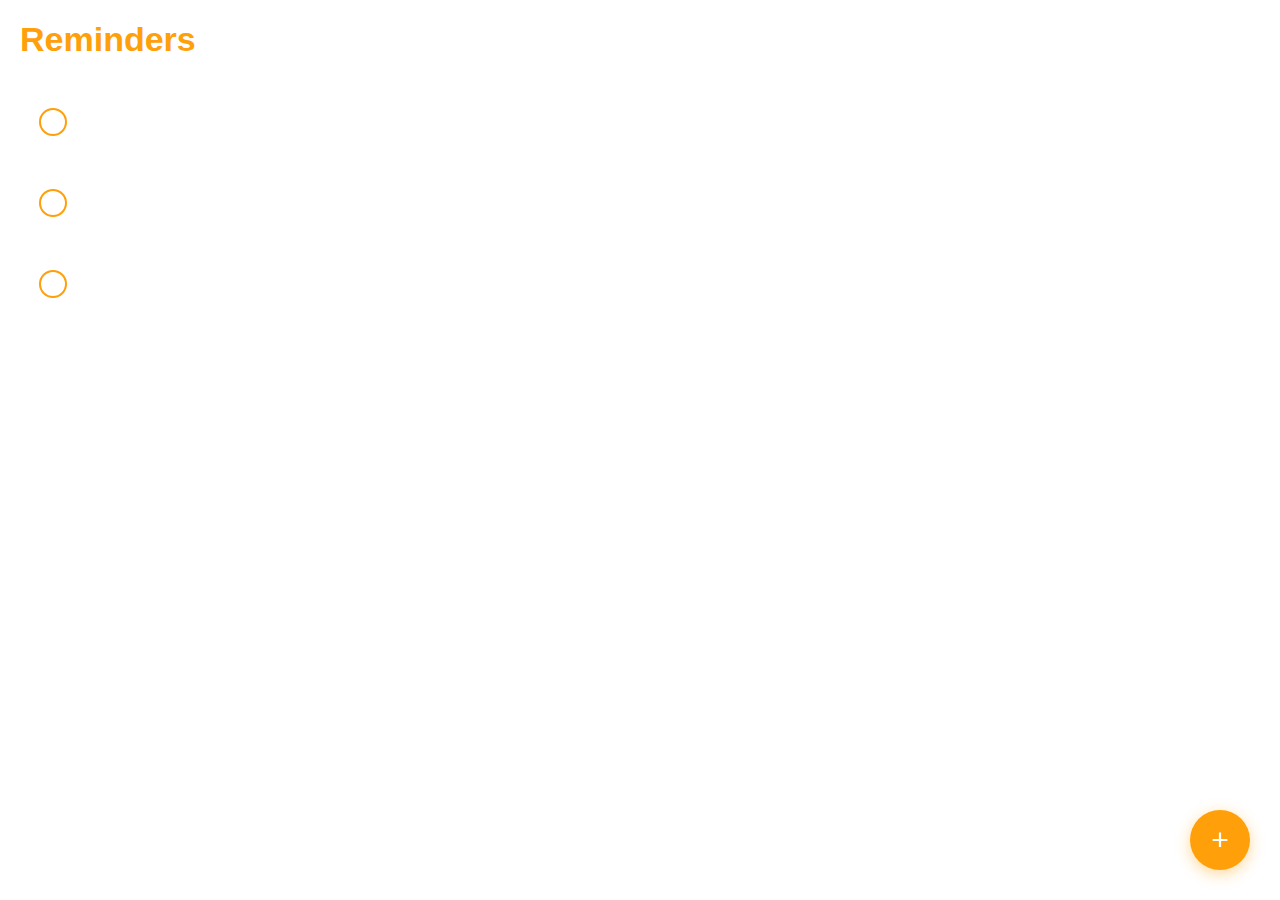
<file: apps/reminders.html>
<!DOCTYPE html>
<html lang="en">

<head>
    <meta charset="UTF-8">
    <title>Reminders</title>
    <style>
        body {
            margin: 0;
            padding: 20px;
            background: transparent;
            font-family: -apple-system, sans-serif;
            color: white;
            height: 100vh;
            box-sizing: border-box;
        }

        .title {
            font-size: 34px;
            font-weight: 700;
            margin-bottom: 30px;
            color: #ff9f0a;
            /* iOS Reminders orange */
        }

        .reminder-list {
            display: flex;
            flex-direction: column;
            gap: 15px;
        }

        .reminder-item {
            background: rgba(255, 255, 255, 0.1);
            backdrop-filter: blur(10px);
            -webkit-backdrop-filter: blur(10px);
            border: 1px solid rgba(255, 255, 255, 0.1);
            padding: 18px;
            border-radius: 15px;
            display: flex;
            align-items: center;
            gap: 15px;
        }

        .circle {
            width: 24px;
            height: 24px;
            border: 2px solid #ff9f0a;
            border-radius: 50%;
            flex-shrink: 0;
        }

        .text {
            font-size: 18px;
            font-weight: 500;
        }

        .add-btn {
            position: fixed;
            bottom: 30px;
            right: 30px;
            width: 60px;
            height: 60px;
            background: #ff9f0a;
            border-radius: 50%;
            display: flex;
            align-items: center;
            justify-content: center;
            font-size: 30px;
            box-shadow: 0 4px 15px rgba(255, 159, 10, 0.4);
        }
    </style>
</head>

<body>
    <div class="title">Reminders</div>
    <div class="reminder-list">
        <div class="reminder-item">
            <div class="circle"></div>
            <div class="text">Check smart home sensors</div>
        </div>
        <div class="reminder-item">
            <div class="circle"></div>
            <div class="text">Update iPad Hub software</div>
        </div>
        <div class="reminder-item">
            <div class="circle"></div>
            <div class="text">Organize photos collection</div>
        </div>
    </div>
    <div class="add-btn">+</div>
</body>

</html>
</file>
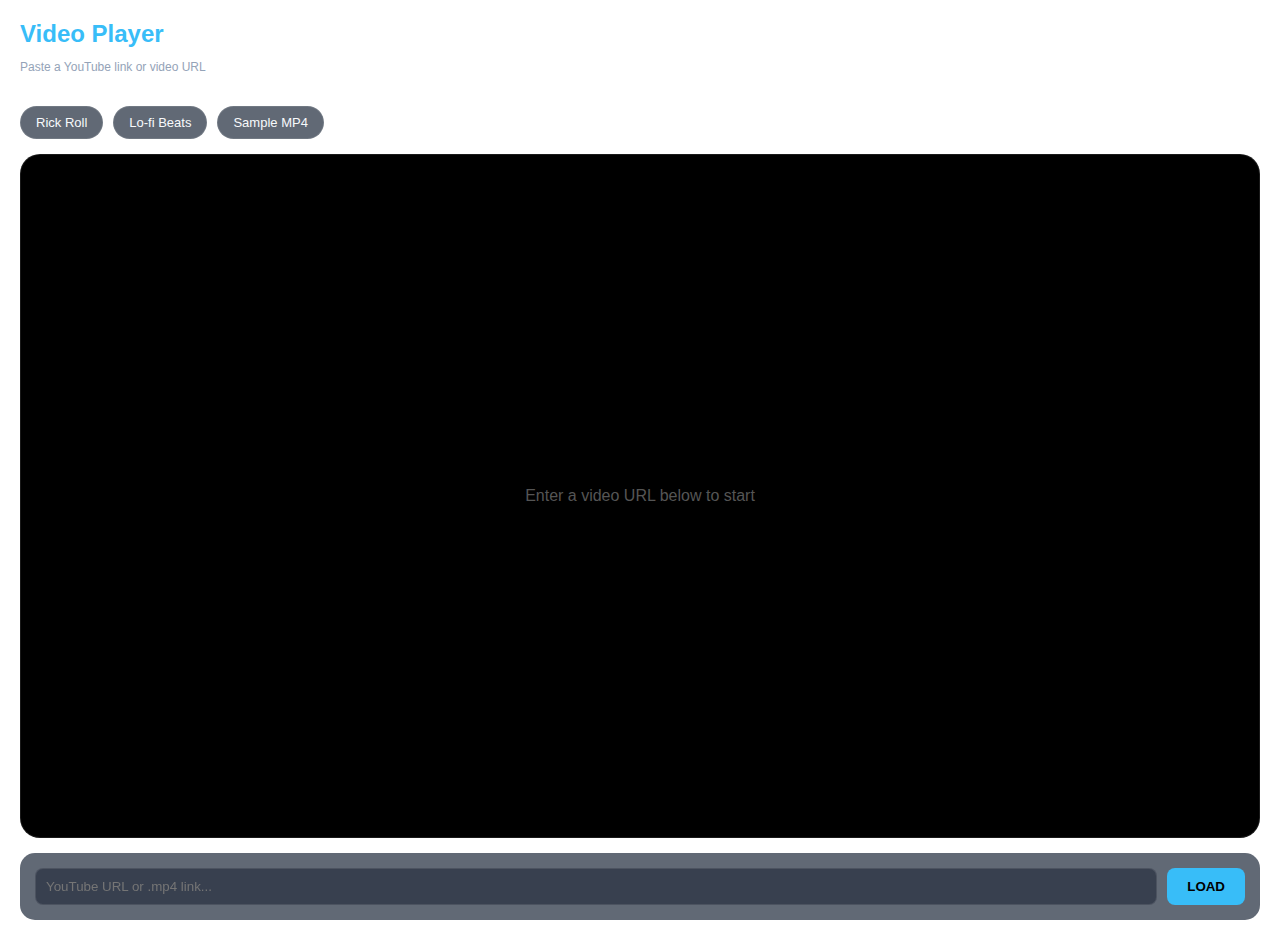
<file: apps/video.html>
<!DOCTYPE html>
<html lang="en">

<head>
    <meta charset="UTF-8">
    <title>iPad Hub Video</title>
    <style>
        :root {
            --bg-color: #0f172a;
            --card-bg: rgba(30, 41, 59, 0.7);
            --accent-primary: #38bdf8;
            --text-main: #f8fafc;
            --text-muted: #94a3b8;
            --glass-border: rgba(255, 255, 255, 0.1);
        }

        body {
            font-family: -apple-system, sans-serif;
            background: transparent;
            color: var(--text-main);
            padding: 20px;
            margin: 0;
            display: -webkit-box;
            display: -webkit-flex;
            display: flex;
            -webkit-box-orient: vertical;
            -webkit-flex-direction: column;
            flex-direction: column;
            height: 100vh;
            overflow: hidden;
        }

        .header {
            margin-bottom: 20px;
        }

        .player-container {
            -webkit-box-flex: 1;
            -webkit-flex: 1;
            flex: 1;
            background: #000;
            border-radius: 20px;
            overflow: hidden;
            border: 1px solid var(--glass-border);
            position: relative;
        }

        iframe,
        video {
            width: 100%;
            height: 100%;
            border: none;
        }

        .controls {
            margin-top: 15px;
            display: -webkit-box;
            display: -webkit-flex;
            display: flex;
            background: var(--card-bg);
            padding: 15px;
            border-radius: 15px;
            -webkit-backdrop-filter: blur(10px);
            backdrop-filter: blur(10px);
        }

        #url-input {
            -webkit-box-flex: 1;
            -webkit-flex: 1;
            flex: 1;
            background: rgba(15, 23, 42, 0.5);
            border: 1px solid var(--glass-border);
            color: #fff;
            padding: 10px;
            border-radius: 8px;
            outline: none;
        }

        .btn {
            background: var(--accent-primary);
            color: #000;
            border: none;
            padding: 10px 20px;
            border-radius: 8px;
            margin-left: 10px;
            font-weight: bold;
            cursor: pointer;
        }

        .app-suggestion {
            display: -webkit-box;
            display: -webkit-flex;
            display: flex;
            margin-bottom: 15px;
        }

        .suggest-item {
            padding: 8px 15px;
            background: var(--card-bg);
            border-radius: 20px;
            margin-right: 10px;
            font-size: 13px;
            cursor: pointer;
            border: 1px solid var(--glass-border);
        }
    </style>
</head>

<body>
    <div class="header">
        <h2 style="margin: 0; color: var(--accent-primary);">Video Player</h2>
        <p style="font-size: 12px; color: var(--text-muted);">Paste a YouTube link or video URL</p>
    </div>

    <div class="app-suggestion">
        <div class="suggest-item" onclick="loadYouTube('dQw4w9WgXcQ')">Rick Roll</div>
        <div class="suggest-item" onclick="loadYouTube('jfKfPfyJRdk')">Lo-fi Beats</div>
        <div class="suggest-item" onclick="loadSampleVideo()">Sample MP4</div>
    </div>

    <div class="player-container">
        <div id="player-target" style="height:100%; width:100%;">
            <div style="display:flex; align-items:center; justify-content:center; height:100%; color:#555;">
                Enter a video URL below to start
            </div>
        </div>
    </div>

    <div class="controls">
        <input type="text" id="url-input" placeholder="YouTube URL or .mp4 link...">
        <button class="btn" onclick="processUrl()">LOAD</button>
    </div>

    <script>
        var target = document.getElementById('player-target');
        var input = document.getElementById('url-input');

        function processUrl() {
            var url = input.value;
            if (!url) return;

            // Check if it's a YouTube URL
            var ytMatch = url.match(/(?:youtube\.com\/(?:[^\/]+\/.+\/|(?:v|e(?:mbed)?)\/|.*[?&]v=)|youtu\.be\/)([^"&?\/\s]{11})/);
            if (ytMatch && ytMatch[1]) {
                loadYouTube(ytMatch[1]);
            } else if (url.match(/\.(mp4|webm|ogg|mov)$/i)) {
                loadNativeVideo(url);
            } else {
                // If we don't know, try loading it in an iframe anyway
                loadIframe(url);
            }
        }

        function loadYouTube(id) {
            target.innerHTML = '<iframe src="https://www.youtube.com/embed/' + id + '?autoplay=0&rel=0" frameborder="0" allow="accelerometer; autoplay; clipboard-write; encrypted-media; gyroscope; picture-in-picture" allowfullscreen></iframe>';
        }

        function loadNativeVideo(url) {
            target.innerHTML = '<video controls controlsList="nodownload"><source src="' + url + '" type="video/mp4">Your browser does not support the video tag.</video>';
        }

        function loadSampleVideo() {
            loadNativeVideo('http://commondatastorage.googleapis.com/gtv-videos-bucket/sample/BigBuckBunny.mp4');
        }

        function loadIframe(url) {
            target.innerHTML = '<iframe src="' + url + '"></iframe>';
        }

        input.onkeypress = function (e) {
            if (e.keyCode == 13) processUrl();
        };
    </script>
</body>

</html>
</file>
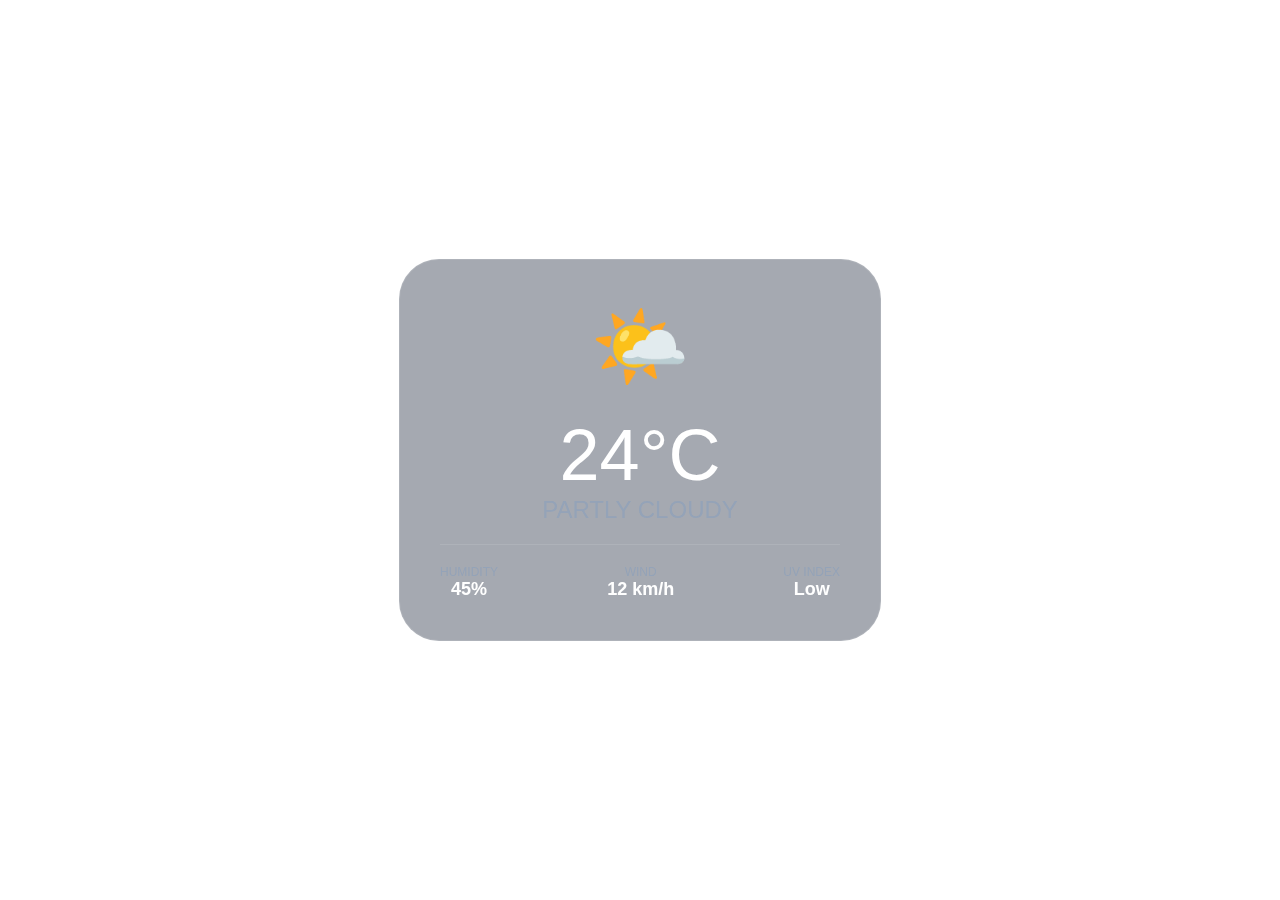
<file: apps/weather.html>
<!DOCTYPE html>
<html lang="en">

<head>
    <meta charset="UTF-8">
    <title>Premium Weather</title>
    <style>
        body {
            font-family: -apple-system, sans-serif;
            background: transparent;
            color: #fff;
            margin: 0;
            display: -webkit-box;
            display: -webkit-flex;
            display: flex;
            -webkit-box-orient: vertical;
            -webkit-flex-direction: column;
            flex-direction: column;
            -webkit-box-align: center;
            -webkit-align-items: center;
            align-items: center;
            -webkit-box-pack: center;
            -webkit-justify-content: center;
            justify-content: center;
            height: 100vh;
            overflow: hidden;
        }

        .weather-container {
            background: rgba(30, 41, 59, 0.4);
            -webkit-backdrop-filter: blur(20px);
            backdrop-filter: blur(20px);
            padding: 40px;
            border-radius: 40px;
            border: 1px solid rgba(255, 255, 255, 0.1);
            text-align: center;
            width: 400px;
        }

        .icon {
            font-size: 80px;
            margin-bottom: 20px;
        }

        .temp {
            font-size: 72px;
            font-weight: 200;
            margin: 0;
        }

        .desc {
            font-size: 24px;
            color: #94a3b8;
            margin-bottom: 20px;
        }

        .details {
            display: -webkit-box;
            display: -webkit-flex;
            display: flex;
            -webkit-box-pack: justify;
            -webkit-justify-content: space-between;
            justify-content: space-between;
            border-top: 1px solid rgba(255, 255, 255, 0.1);
            padding-top: 20px;
        }

        .detail-item {
            text-align: center;
        }

        .detail-label {
            font-size: 12px;
            color: #94a3b8;
            text-transform: uppercase;
        }

        .detail-value {
            font-size: 18px;
            font-weight: 600;
        }
    </style>
</head>

<body>
    <div class="weather-container">
        <div class="icon">🌤️</div>
        <h1 class="temp">24°C</h1>
        <div class="desc">PARTLY CLOUDY</div>

        <div class="details">
            <div class="detail-item">
                <div class="detail-label">Humidity</div>
                <div class="detail-value">45%</div>
            </div>
            <div class="detail-item">
                <div class="detail-label">Wind</div>
                <div class="detail-value">12 km/h</div>
            </div>
            <div class="detail-item">
                <div class="detail-label">UV Index</div>
                <div class="detail-value">Low</div>
            </div>
        </div>
    </div>

    <script>
        // In a real app, you'd fetch from an API here.
        // For iPad 2 compatibility, we'd use a server-side proxy
        // to handle modern HTTPS/CORS requirements.
    </script>
</body>

</html>
</file>
